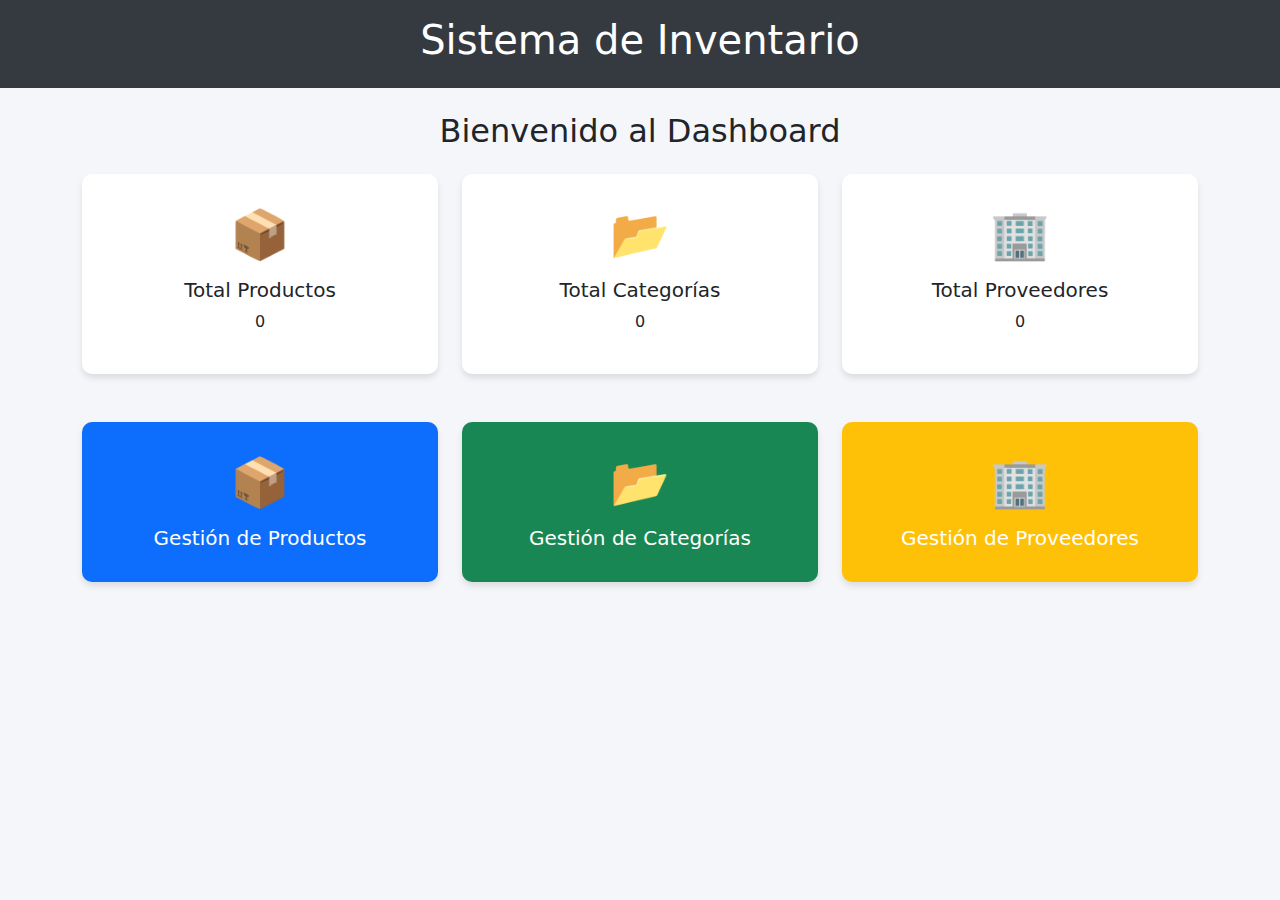
<file: index.html>
<!DOCTYPE html>
<html lang="en">
<head>
    <meta charset="UTF-8">
    <meta name="viewport" content="width=device-width, initial-scale=1.0">
    <title>Dashboard - Sistema de Inventario</title>
    <link rel="stylesheet" href="https://cdnjs.cloudflare.com/ajax/libs/bootstrap/5.3.0/css/bootstrap.min.css">
    <link rel="stylesheet" href="./Inventario_FrontEnd/css/indexStyle.css">

</head>
<body>
    <!-- Encabezado -->
    <header>
        <h1>Sistema de Inventario</h1>
    </header>

    <!-- Dashboard -->
    <div class="container mt-4">
        <div class="row text-center">
            <h2 class="mb-4">Bienvenido al Dashboard</h2>
        </div>

        <!-- Resumen de Datos -->
        <div class="row mb-5">
            <div class="col-md-4">
                <div class="card p-4">
                    <div class="card-icon">📦</div>
                    <h5>Total Productos</h5>
                    <p id="totalProductos">0</p>
                </div>
            </div>
            <div class="col-md-4">
                <div class="card p-4">
                    <div class="card-icon">📂</div>
                    <h5>Total Categorías</h5>
                    <p id="totalCategorias">0</p>
                </div>
            </div>
            <div class="col-md-4">
                <div class="card p-4">
                    <div class="card-icon">🏢</div>
                    <h5>Total Proveedores</h5>
                    <p id="totalProveedores">0</p>
                </div>
            </div>
        </div>

        <!-- Navegación Rápida -->
        <div class="row nav-buttons">
            <div class="col-md-4">
                <a href="./Inventario_FrontEnd/agregarProductos.html">
                    <div class="card p-4 bg-primary text-white">
                        <div class="card-icon">📦</div>
                        <h5>Gestión de Productos</h5>
                    </div>
                </a>
            </div>
            <div class="col-md-4">
                <a href="./Inventario_FrontEnd/gestionCategoria.html">
                    <div class="card p-4 bg-success text-white">
                        <div class="card-icon">📂</div>
                        <h5>Gestión de Categorías</h5>
                    </div>
                </a>
            </div>
            <div class="col-md-4">
                <a href="./Inventario_FrontEnd/gestionProveedores.html">
                    <div class="card p-4 bg-warning text-white">
                        <div class="card-icon">🏢</div>
                        <h5>Gestión de Proveedores</h5>
                    </div>
                </a>
            </div>
        </div>
    </div>
   
    <script src="./Inventario_FrontEnd/js/resumenDatos.js"></script>
</body>
</html>
</file>
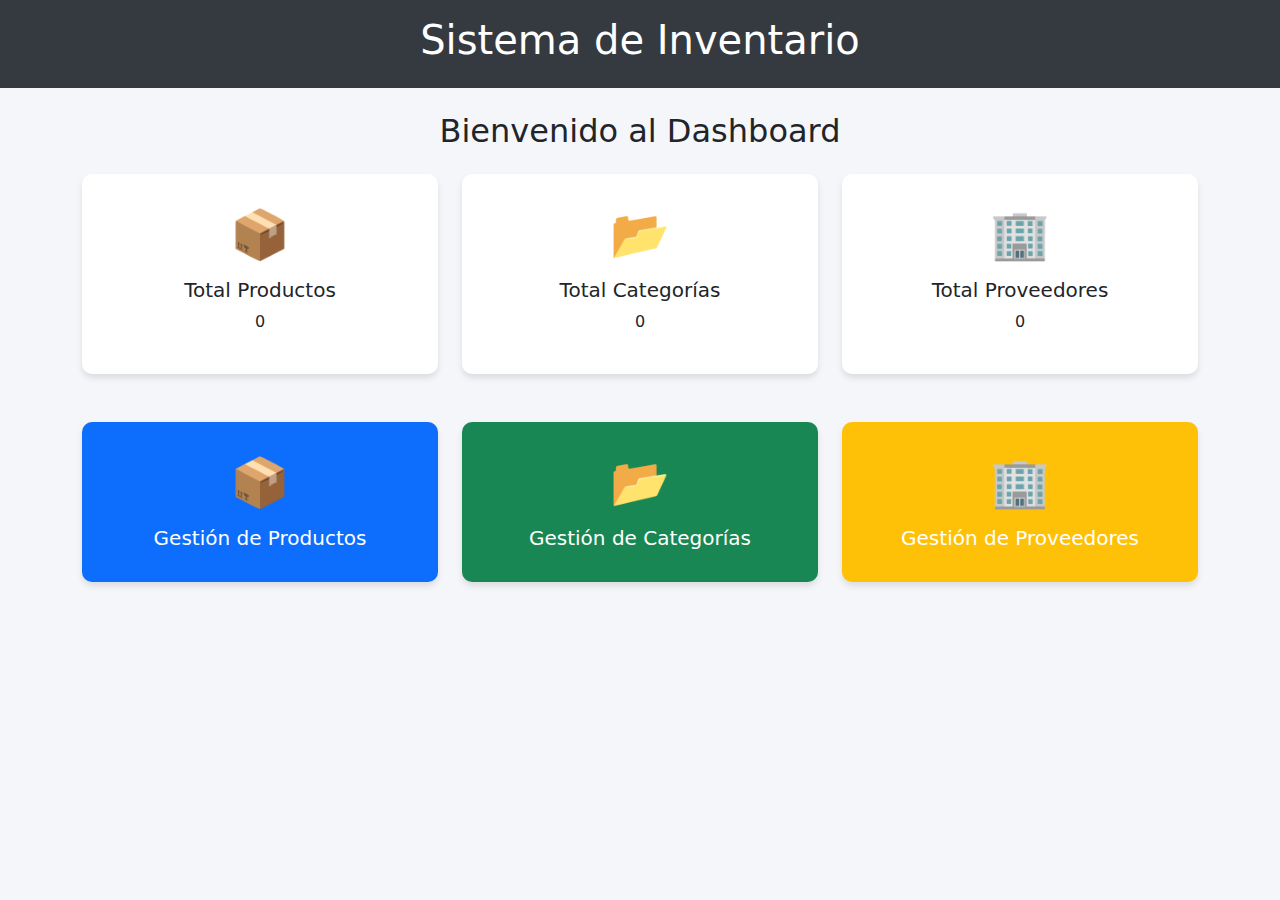
<file: Inventario_FrontEnd/index.html>
<!DOCTYPE html>
<html lang="en">
<head>
    <meta charset="UTF-8">
    <meta name="viewport" content="width=device-width, initial-scale=1.0">
    <title>Dashboard - Sistema de Inventario</title>
    <link rel="stylesheet" href="https://cdnjs.cloudflare.com/ajax/libs/bootstrap/5.3.0/css/bootstrap.min.css">
    <link rel="stylesheet" href="css/indexStyle.css">

</head>
<body>
    <!-- Encabezado -->
    <header>
        <h1>Sistema de Inventario</h1>
    </header>

    <!-- Dashboard -->
    <div class="container mt-4">
        <div class="row text-center">
            <h2 class="mb-4">Bienvenido al Dashboard</h2>
        </div>

        <!-- Resumen de Datos -->
        <div class="row mb-5">
            <div class="col-md-4">
                <div class="card p-4">
                    <div class="card-icon">📦</div>
                    <h5>Total Productos</h5>
                    <p id="totalProductos">0</p>
                </div>
            </div>
            <div class="col-md-4">
                <div class="card p-4">
                    <div class="card-icon">📂</div>
                    <h5>Total Categorías</h5>
                    <p id="totalCategorias">0</p>
                </div>
            </div>
            <div class="col-md-4">
                <div class="card p-4">
                    <div class="card-icon">🏢</div>
                    <h5>Total Proveedores</h5>
                    <p id="totalProveedores">0</p>
                </div>
            </div>
        </div>

        <!-- Navegación Rápida -->
        <div class="row nav-buttons">
            <div class="col-md-4">
                <a href="agregarProductos.html">
                    <div class="card p-4 bg-primary text-white">
                        <div class="card-icon">📦</div>
                        <h5>Gestión de Productos</h5>
                    </div>
                </a>
            </div>
            <div class="col-md-4">
                <a href="gestionCategoria.html">
                    <div class="card p-4 bg-success text-white">
                        <div class="card-icon">📂</div>
                        <h5>Gestión de Categorías</h5>
                    </div>
                </a>
            </div>
            <div class="col-md-4">
                <a href="gestionProveedores.html">
                    <div class="card p-4 bg-warning text-white">
                        <div class="card-icon">🏢</div>
                        <h5>Gestión de Proveedores</h5>
                    </div>
                </a>
            </div>
        </div>
    </div>
   
    <script src="js/resumenDatos.js"></script>
</body>
</html>
</file>
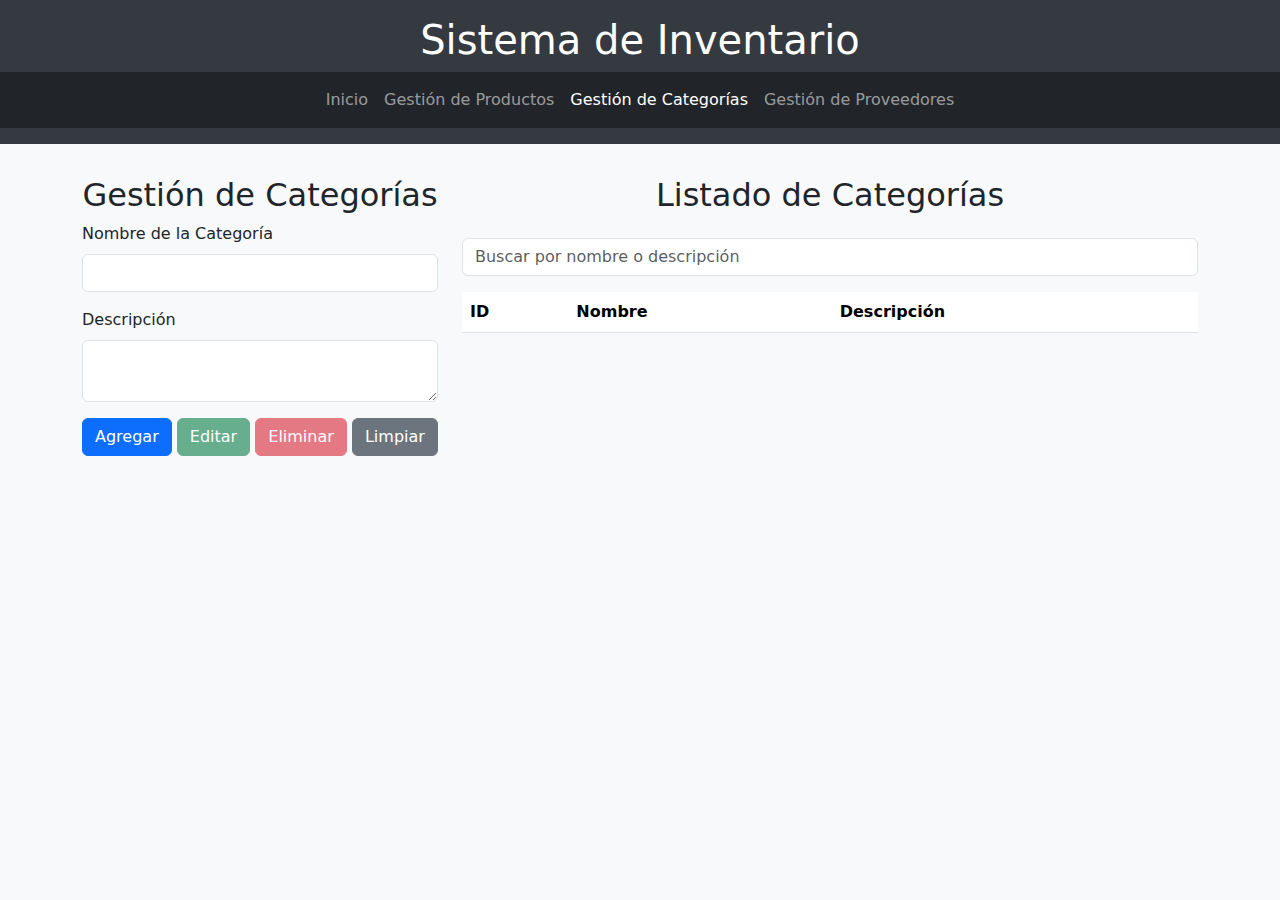
<file: Inventario_FrontEnd/gestionCategoria.html>
<!DOCTYPE html>
<html lang="en">
<head>
    <meta charset="UTF-8">
    <meta name="viewport" content="width=device-width, initial-scale=1.0">
    <title>Gestión de Categorías</title>
    <link rel="stylesheet" href="https://cdnjs.cloudflare.com/ajax/libs/bootstrap/5.3.0/css/bootstrap.min.css">
    <link rel="stylesheet" href="./css/agregarProductosStyle.css">
</head>
<body>
    <!-- Encabezado -->
    <header>
        <h1>Sistema de Inventario</h1>

        <!-- Barra de Navegación -->
        <nav class="navbar navbar-expand-lg navbar-dark bg-dark">
            <div class="container-fluid">
                <button class="navbar-toggler" type="button" data-bs-toggle="collapse" data-bs-target="#navbarNav" aria-controls="navbarNav" aria-expanded="false" aria-label="Toggle navigation">
                    <span class="navbar-toggler-icon"></span>
                </button>
                <div class="collapse navbar-collapse justify-content-center" id="navbarNav">
                    <ul class="navbar-nav">
                        <li class="nav-item">
                            <a class="nav-link" href="../index.html">Inicio</a>
                        </li>
                        <li class="nav-item">
                            <a class="nav-link" href="agregarProductos.html">Gestión de Productos</a>
                        </li>
                        <li class="nav-item">
                            <a class="nav-link active" href="gestionCategoria.html">Gestión de Categorías</a>
                        </li>
                        <li class="nav-item">
                            <a class="nav-link" href="gestionProveedores.html">Gestión de Proveedores</a>
                        </li>
                    </ul>
                </div>
            </div>
        </nav>
    </header>

    <!-- Contenedor Principal -->
    <div class="container">

        <!-- Formulario para Gestión -->
        <div class="row">
            <div class="col-md-4">
                <h2 class="text-center">Gestión de Categorías</h2>
                <form id="categoryForm">
                    <div class="mb-3">
                        <label for="nombre" class="form-label">Nombre de la Categoría</label>
                        <input type="text" class="form-control" id="nombre" required>
                    </div>
                    <div class="mb-3">
                        <label for="descripcion" class="form-label">Descripción</label>
                        <textarea class="form-control" id="descripcion"></textarea>
                    </div>
                    <button type="button" class="btn btn-primary" id="addBtn">Agregar</button>
                    <button type="button" class="btn btn-success" id="editBtn" disabled>Editar</button>
                    <button type="button" class="btn btn-danger" id="deleteBtn" disabled>Eliminar</button>
                    <button type="button" class="btn btn-secondary" id="clearBtn">Limpiar</button>
                </form>
            </div>

            <!-- Tabla de Categorías -->
            <div class="col-md-8">
                <h2 class="text-center mb-4">Listado de Categorías</h2>
                <!-- Campo de búsqueda -->
    <div class="mb-3">
        <input type="text" class="form-control" id="searchInput" placeholder="Buscar por nombre o descripción">
    </div>
                <div class="table-container mt-3">
                    <table class="table table-striped" id="categoryTable">
                        <thead>
                            <tr>
                                <th>ID</th>
                                <th>Nombre</th>
                                <th>Descripción</th>
                            </tr>
                        </thead>
                        <tbody>
                            <!-- Aquí se llenarán las categorías dinámicamente -->
                        </tbody>
                    </table>
                </div>
            </div>
        </div>
    </div>

    <!-- Scripts -->
    <script src="https://cdnjs.cloudflare.com/ajax/libs/bootstrap/5.3.0/js/bootstrap.bundle.min.js"></script>
    <script src="js/categoria.js"></script>
</body>
</html>
</file>
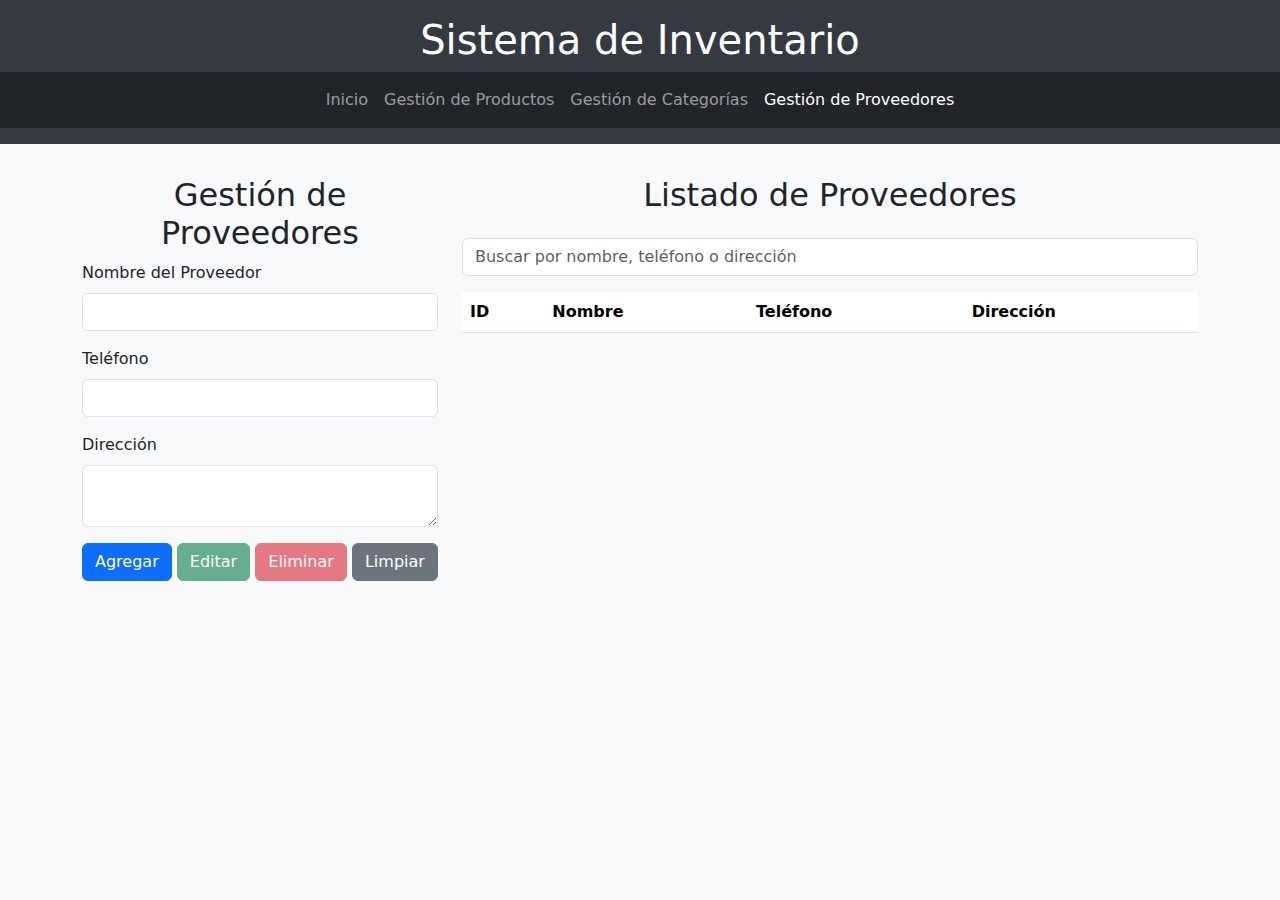
<file: Inventario_FrontEnd/gestionProveedores.html>
<!DOCTYPE html>
<html lang="en">
<head>
    <meta charset="UTF-8">
    <meta name="viewport" content="width=device-width, initial-scale=1.0">
    <title>Gestión de Proveedores</title>
    <link rel="stylesheet" href="https://cdnjs.cloudflare.com/ajax/libs/bootstrap/5.3.0/css/bootstrap.min.css">
    <link rel="stylesheet" href="./css/agregarProductosStyle.css">
</head>
<body>
    <!-- Encabezado -->
    <header>
        <h1>Sistema de Inventario</h1>

        <!-- Barra de Navegación -->
        <nav class="navbar navbar-expand-lg navbar-dark bg-dark">
            <div class="container-fluid">
                <button class="navbar-toggler" type="button" data-bs-toggle="collapse" data-bs-target="#navbarNav" aria-controls="navbarNav" aria-expanded="false" aria-label="Toggle navigation">
                    <span class="navbar-toggler-icon"></span>
                </button>
                <div class="collapse navbar-collapse justify-content-center" id="navbarNav">
                    <ul class="navbar-nav">
                        <li class="nav-item">
                            <a class="nav-link" href="../index.html">Inicio</a>
                        </li>
                        <li class="nav-item">
                            <a class="nav-link" href="agregarProductos.html">Gestión de Productos</a>
                        </li>
                        <li class="nav-item">
                            <a class="nav-link" href="gestionCategoria.html">Gestión de Categorías</a>
                        </li>
                        <li class="nav-item">
                            <a class="nav-link active" href="gestionProveedores.html">Gestión de Proveedores</a>
                        </li>
                    </ul>
                </div>
            </div>
        </nav>
    </header>

    <!-- Contenedor Principal -->
    <div class="container">

        <!-- Formulario para Gestión -->
        <div class="row">
            <div class="col-md-4">
                <h2 class="text-center">Gestión de Proveedores</h2>
                <form id="providerForm">
                    <div class="mb-3">
                        <label for="nombre" class="form-label">Nombre del Proveedor</label>
                        <input type="text" class="form-control" id="nombre" required>
                    </div>
                    <div class="mb-3">
                        <label for="telefono" class="form-label">Teléfono</label>
                        <input type="text" class="form-control" id="telefono" required>
                    </div>
                    <div class="mb-3">
                        <label for="direccion" class="form-label">Dirección</label>
                        <textarea class="form-control" id="direccion"></textarea>
                    </div>
                    <button type="button" class="btn btn-primary" id="addBtn">Agregar</button>
                    <button type="button" class="btn btn-success" id="editBtn" disabled>Editar</button>
                    <button type="button" class="btn btn-danger" id="deleteBtn" disabled>Eliminar</button>
                    <button type="button" class="btn btn-secondary" id="clearBtn">Limpiar</button>
                </form>
            </div>

            <!-- Tabla de Proveedores -->
            <div class="col-md-8">
                <h2 class="text-center mb-4">Listado de Proveedores</h2>
                <div class="mb-3">
                    <input type="text" class="form-control" id="searchInput" placeholder="Buscar por nombre, teléfono o dirección">
                </div>
                <div class="table-container mt-3">
                    <table class="table table-striped" id="providerTable">
                        <thead>
                            <tr>
                                <th>ID</th>
                                <th>Nombre</th>
                                <th>Teléfono</th>
                                <th>Dirección</th>
                            </tr>
                        </thead>
                        <tbody>
                            <!-- Aquí se llenarán los proveedores dinámicamente -->
                        </tbody>
                    </table>
                </div>
            </div>
        </div>
    </div>

    <!-- Scripts -->
    <script src="https://cdnjs.cloudflare.com/ajax/libs/bootstrap/5.3.0/js/bootstrap.bundle.min.js"></script>
    <script src="js/proveedor.js"></script>
</body>
</html>
</file>
<file: Inventario_FrontEnd/css/indexStyle.css>
body {
    background-color: #f4f6f9;
}
header {
    background-color: #343a40;
    color: white;
    padding: 1rem 0;
    text-align: center;
}
.card {
    text-align: center;
    border: none;
    border-radius: 10px;
    box-shadow: 0 4px 6px rgba(0, 0, 0, 0.1);
    transition: transform 0.2s;
}
.card:hover {
    transform: scale(1.05);
}
.card-icon {
    font-size: 3rem;
    margin-bottom: 0.5rem;
    color: #007bff;
}
.nav-buttons a {
    text-decoration: none;
}
</file>
<file: Inventario_FrontEnd/css/agregarProductosStyle.css>
body {
    background-color: #f8f9fa;
}
header {
    background-color: #343a40;
    color: #ffffff;
    padding: 1rem 0;
    text-align: center;
}
.container {
    margin-top: 2rem;
}
.form-control, .btn {
    margin-bottom: 10px;
}
.table-container {
    max-height: 400px;
    overflow-y: auto;
}
</file>
